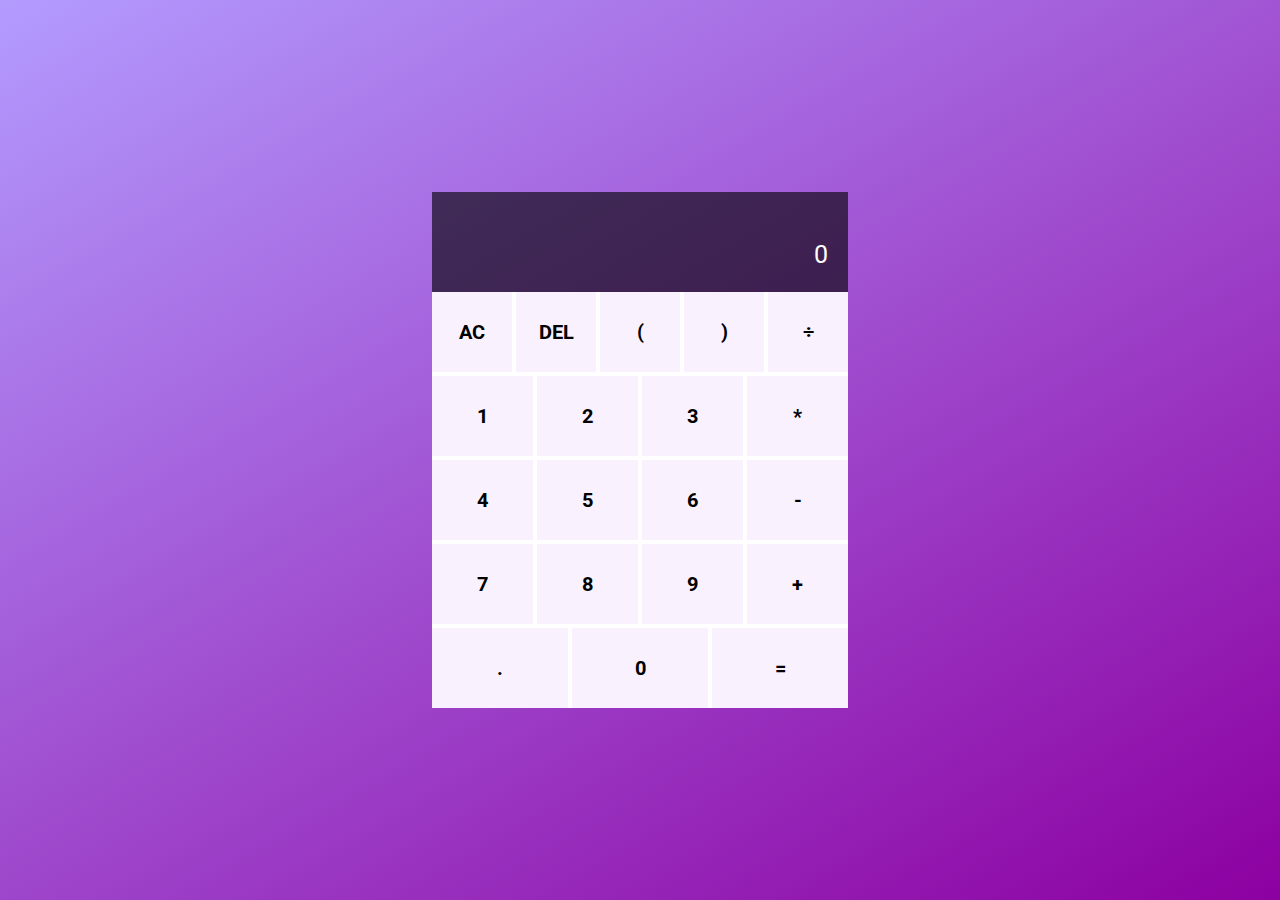
<file: index.html>
<!DOCTYPE html>
<html lang="ko">
<head>
  <meta charset="UTF-8">
  <meta http-equiv="X-UA-Compatible" content="IE=edge">
  <meta name="viewport" content="width=device-width, initial-scale=1.0">
  <link rel="preconnect" href="https://fonts.googleapis.com">
  <link rel="preconnect" href="https://fonts.gstatic.com" crossorigin>
  <link
    href="https://fonts.googleapis.com/css2?family=Gothic+A1&family=Montserrat&family=Nanum+Gothic:wght@700&family=Noto+Sans+KR:wght@400;500;700;900&family=Roboto&family=Urbanist&display=swap"
    rel="stylesheet">

  <title>Caculator</title>
  <link rel="stylesheet" href="style.css">
</head>
<body>
  <div class="container"> 
    <div class="cal">
      <div class="cal-header">
        <p class="cal-previous-preview"></p>
        <p class="cal-current-preview">0</p>
      </div>
      <div class="cal-body">
        <div class="cal-space">
          <button id="clear-button">AC</button>
          <button id="delete-button">DEL</button>
          <button class="parenthesis-button">(</button>
          <button class="parenthesis-button">)</button>
          <button class="operator-button">÷</button>
        </div>
        <div class="cal-space">
          <button class="number-button">1</button>
          <button class="number-button">2</button>
          <button class="number-button">3</button>
          <button class="operator-button">*</button>
        </div>
        <div class="cal-space">
          <button class="number-button">4</button>
          <button class="number-button">5</button>
          <button class="number-button">6</button>
          <button class="operator-button">-</button>
        </div>
        <div class="cal-space">
          <button class="number-button">7</button>
          <button class="number-button">8</button>
          <button class="number-button">9</button>
          <button class="operator-button">+</button>
        </div>
        <div class="cal-space">
          <button>.</button>
          <button class="number-button">0</button>
          <button id="result-button">=</button>
        </div>
      </div>
    </div>
  </div>
  <script src="script.js"></script>
</body>
</html>
</file>
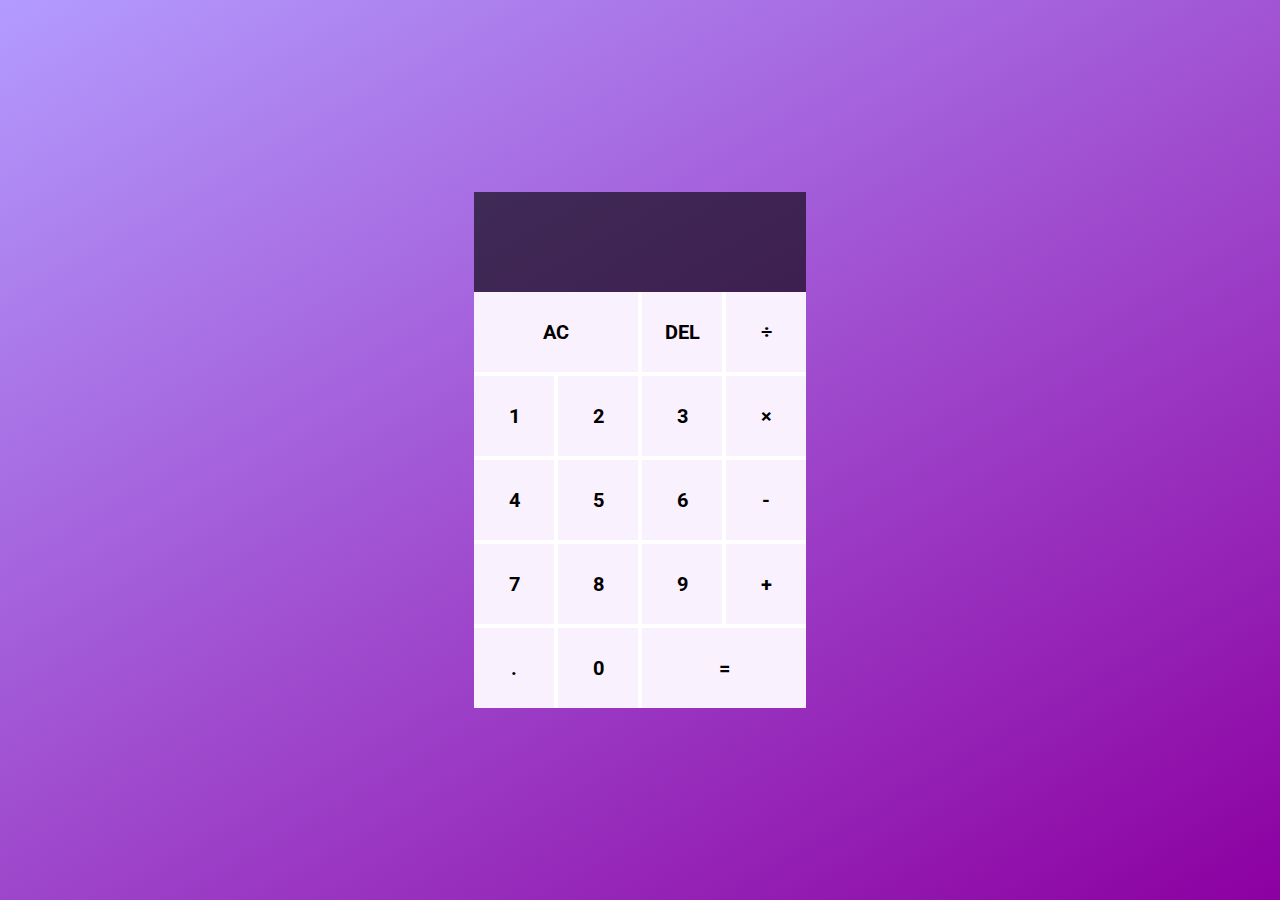
<file: taejin/index.html>
<!DOCTYPE html>
<html lang="ko">
  <head>
    <meta charset="UTF-8" />
    <meta http-equiv="X-UA-Compatible" content="IE=edge" />
    <meta name="viewport" content="width=device-width, initial-scale=1.0" />
    <link rel="preconnect" href="https://fonts.googleapis.com" />
    <link rel="preconnect" href="https://fonts.gstatic.com" crossorigin />
    <link
      href="https://fonts.googleapis.com/css2?family=Gothic+A1&family=Montserrat&family=Nanum+Gothic:wght@700&family=Noto+Sans+KR:wght@400;500;700;900&family=Roboto&family=Urbanist&display=swap"
      rel="stylesheet"
    />

    <title>Lab-1</title>
    <link rel="stylesheet" href="style.css" />
  </head>
  <body>
    <div class="container">
      <div class="wrapper">
        <div class="cal">
          <div class="cal-header">
            <div data-previous-preview class="cal-previous-preview"></div>
            <div data-currnet-preview class="cal-currnet-preview"></div>
          </div>
        </div>
        <div class="cal-body">
          <div class="cal-space">
            <button data-btn-reset class="space-2">AC</button>
            <button data-btn-delete>DEL</button>
            <button data-btn-divide data-btn-operation>÷</button>
          </div>
          <div class="cal-space">
            <button data-btn-number>1</button>
            <button data-btn-number>2</button>
            <button data-btn-number>3</button>
            <button data-btn-multiply data-btn-operation>×</button>
          </div>
          <div class="cal-space">
            <button data-btn-number>4</button>
            <button data-btn-number>5</button>
            <button data-btn-number>6</button>
            <button data-btn-minus data-btn-operation>-</button>
          </div>
          <div class="cal-space">
            <button data-btn-number>7</button>
            <button data-btn-number>8</button>
            <button data-btn-number>9</button>
            <button data-btn-plus data-btn-operation>+</button>
          </div>
          <div class="cal-space">
            <button data-btn-number>.</button>
            <button data-btn-number>0</button>
            <button data-btn-equal data-btn-operation class="space-2">=</button>
          </div>
        </div>
      </div>
    </div>
    <script src="script.js"></script>
  </body>
</html>
</file>
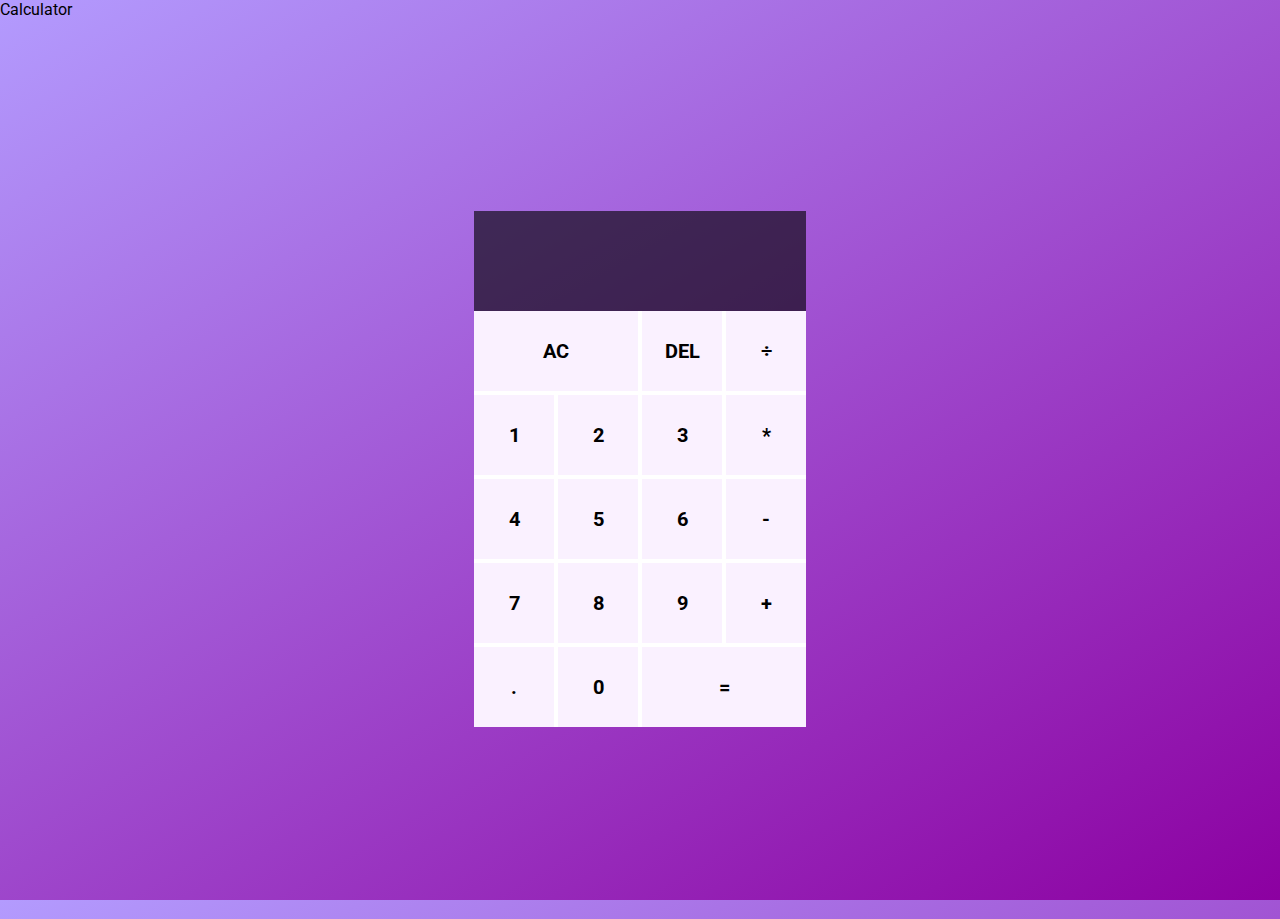
<file: 강혜종/index.html>
<!DOCTYPE html>
<html lang="ko">

<head>
    <link rel="preconnect" href="https://fonts.googleapis.com">
    <link rel="preconnect" href="https://fonts.gstatic.com" crossorigin>
    <link
        href="https://fonts.googleapis.com/css2?family=Gothic+A1&family=Montserrat&family=Nanum+Gothic:wght@700&family=Noto+Sans+KR:wght@400;500;700;900&family=Roboto&family=Urbanist&display=swap"
        rel="stylesheet">
    <link rel="stylesheet" href="styles.css"
    <title>Calculator</title>
</head>

<body>
    <div class="container">
        <div class="wrapper">
            <div class="cal">
                <div class="cal-header">
                    <div data-previous-preview class="cal-previous-preview"></div>
                    <div data-current-preview class="cal-current-preview"></div>
                </div>
                <div class="cal-body">
                    <div class="cal-space">
                        <button data-btn-reset class="space-2">AC</button>
                        <button data-btn-delete>DEL</button>
                        <button data-btn-divide data-btn-operation>÷</button>
                    </div>
                    <div class="cal-space">
                        <button data-btn-number>1</button>
                        <button data-btn-number>2</button>
                        <button data-btn-number>3</button>
                        <button data-btn-multiply data-btn-operation>*</button>
                    </div>
                    <div class="cal-space">
                        <button data-btn-number>4</button>
                        <button data-btn-number>5</button>
                        <button data-btn-number>6</button>
                        <button data-btn-minus data-btn-operation>-</button>
                    </div>
                    <div class="cal-space">
                        <button data-btn-number>7</button>
                        <button data-btn-number>8</button>
                        <button data-btn-number>9</button>
                        <button data-btn-plus data-btn-operation>+</button>
                    </div>
                    <div class="cal-space">
                        <button data-btn-number>.</button>
                        <button data-btn-number>0</button>
                        <button data-btn-equal data-btn-operation class="space-2">=</button>
                    </div>
                </div>
            </div>
        </div>
</body>
<script src="./script.js" type="module"></script>
</html>
</file>
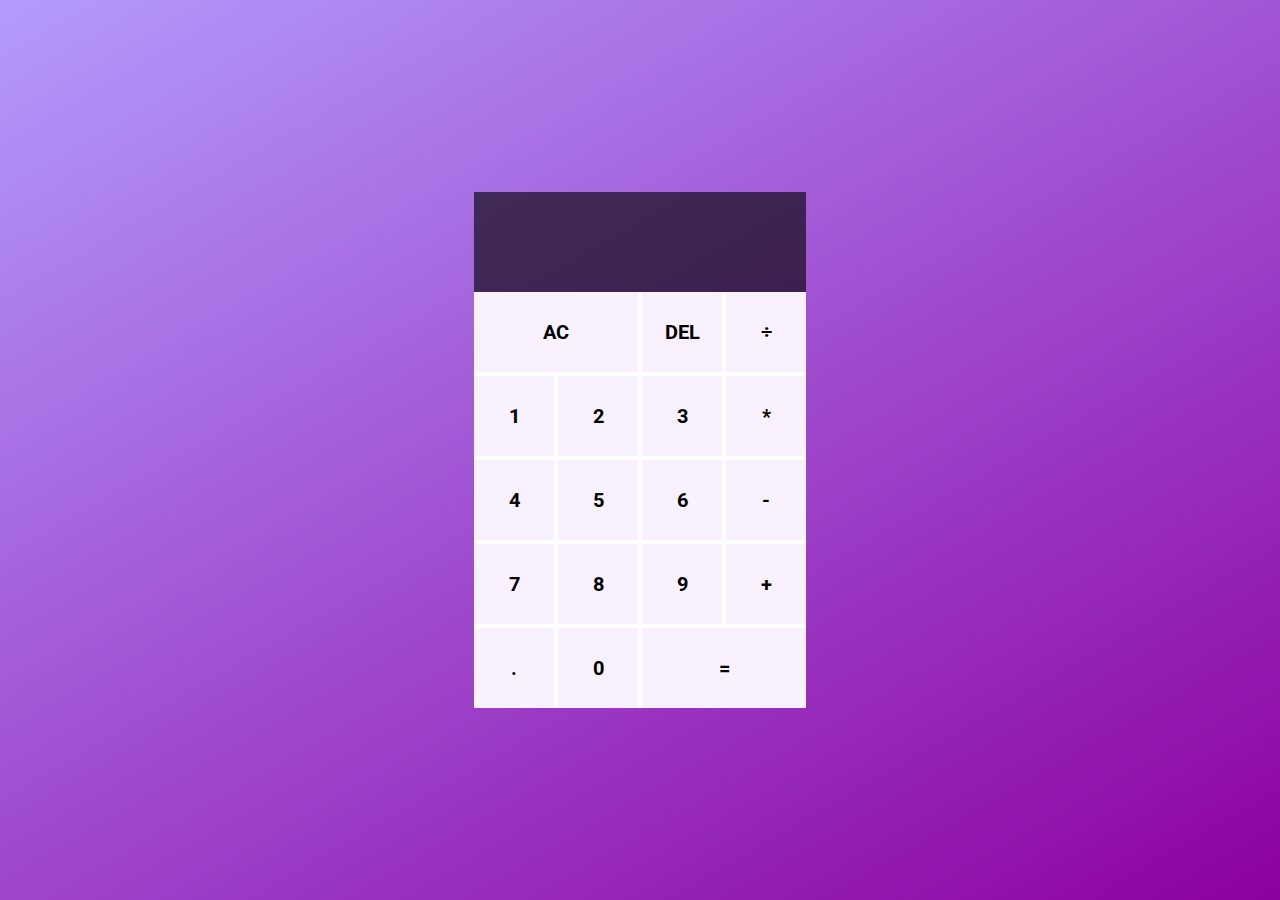
<file: 김혜진/index.html>
<!DOCTYPE html>
<html lang="en">
<head>
  <meta charset="UTF-8">
  <meta http-equiv="X-UA-Compatible" content="IE=edge">
  <meta name="viewport" content="width=device-width, initial-scale=1.0">
  <link rel="preconnect" href="https://fonts.googleapis.com">
  <link rel="preconnect" href="https://fonts.gstatic.com" crossorigin>
  <link href="https://fonts.googleapis.com/css2?family=Gothic+A1&family=Montserrat&family=Nanum+Gothic:wght@700&family=Noto+Sans+KR:wght@400;500;700;900&family=Roboto&family=Urbanist&display=swap" rel="stylesheet">

  <title>Lab-1</title>
  <link rel="stylesheet" href="styles.css">
</head>
<body>
  <div class="container">
    <div class="wrapper">
      <div class="cal">
        <div class="cal-header">
          <div data-previous-preview class="cal-previous-preview"></div>
          <div data-current-preview class="cal-current-preview"></div>
        </div>
        <div class="cal-body">
          <div class="cal-space">
            <button data-btn-reset class="space-2">AC</button>
            <button data-btn-delete>DEL</button>
            <button data-btn-divide data-btn-operation>÷</button>
          </div>
          <div class="cal-space">
            <button data-btn-number>1</button>
            <button data-btn-number>2</button>
            <button data-btn-number>3</button>
            <button data-btn-multiply data-btn-operation>*</button>
          </div>
          <div class="cal-space">
            <button data-btn-number>4</button>
            <button data-btn-number>5</button>
            <button data-btn-number>6</button>
            <button data-btn-minus data-btn-operation>-</button>
          </div>
          <div class="cal-space">
            <button data-btn-number>7</button>
            <button data-btn-number>8</button>
            <button data-btn-number>9</button>
            <button data-btn-plus data-btn-operation>+</button>
          </div>
          <div class="cal-space">
            <button data-btn-number>.</button>
            <button data-btn-number>0</button>
            <button data-btn-equal data-btn-operation class="space-2">=</button>
          </div>
        </div>
      </div>
    </div>
    <script src="script.js"></script>
</body>
</html>
</file>
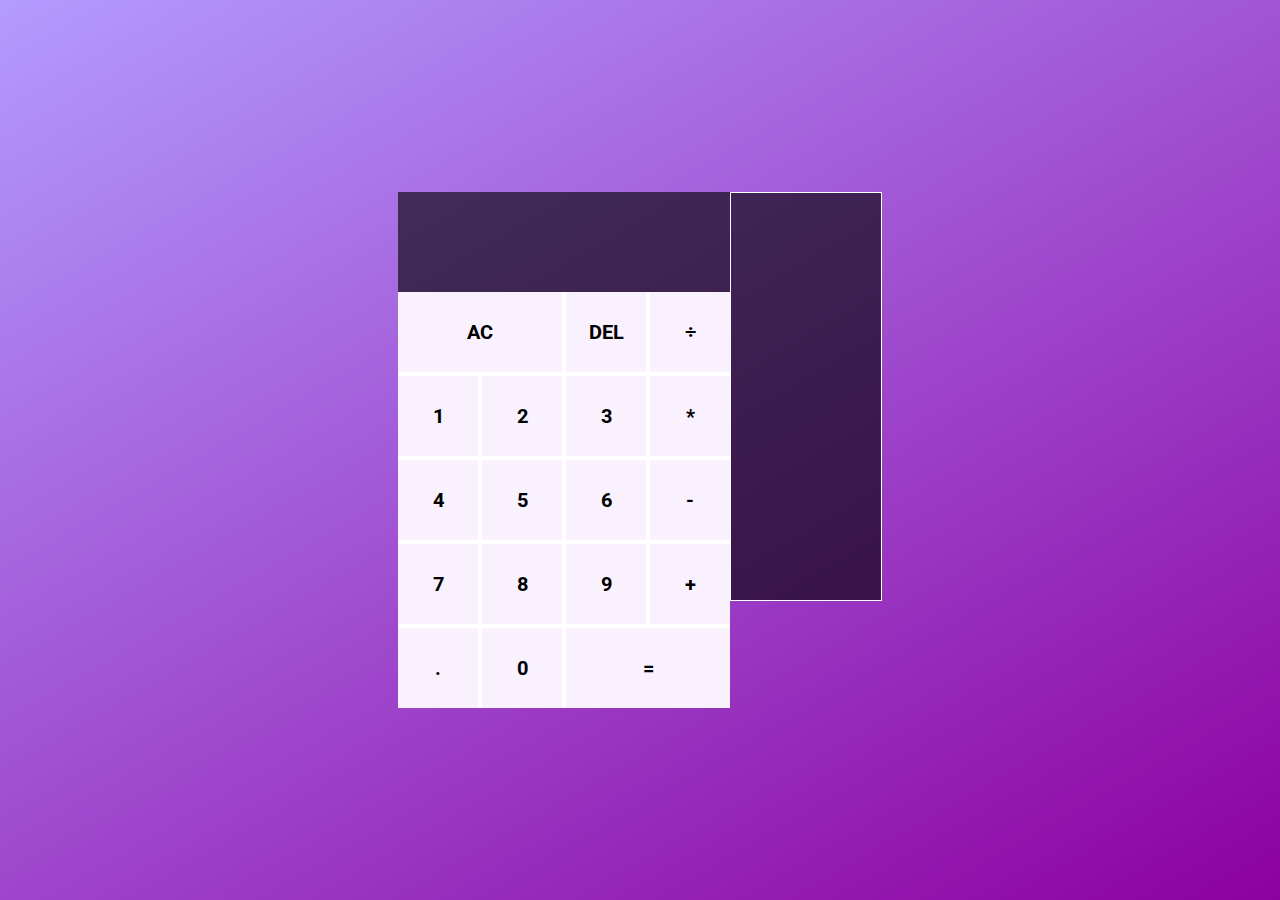
<file: 박경섭/index.html>
<!DOCTYPE html>
<html lang="en">
<head>
    <meta charset="UTF-8">
    <meta http-equiv="X-UA-Compatible" content="IE=edge">
    <meta name="viewport" content="width=device-width, initial-scale=1.0">
    <link rel="preconnect" href="https://fonts.googleapis.com">
    <link rel="preconnect" href="https://fonts.gstatic.com" crossorigin>
    <link rel="stylesheet" href="styles.css">
    <link href="https://fonts.googleapis.com/css2?family=Gothic+A1&family=Montserrat&family=Nanum+Gothic:wght@700&family=Noto+Sans+KR:wght@400;500;700;900&family=Roboto&family=Urbanist&display=swap" rel="stylesheet">
    
    <title>Lab-1</title>
</head>
<body>
      
      <div class="container">
        <div class="wrapper">
          <div class="cal">
            <div class="cal-header">
              <div data-previous-preview class="cal-previous-preview"></div>
              <div data-current-preview class="cal-current-preview"></div>
            </div>
            <div class="cal-body">
              <div class="cal-space">
                <button data-btn-reset class="space-2">AC</button>
                <button data-btn-delete>DEL</button>
                <button data-btn-divide data-btn-operation>÷</button>
              </div>
              <div class="cal-space">
                <button data-btn-number>1</button>
                <button data-btn-number>2</button>
                <button data-btn-number>3</button>
                <button data-btn-multiply data-btn-operation>*</button>
              </div>
              <div class="cal-space">
                <button data-btn-number>4</button>
                <button data-btn-number>5</button>
                <button data-btn-number>6</button>
                <button data-btn-minus data-btn-operation>-</button>
              </div>
              <div class="cal-space">
                <button data-btn-number>7</button>
                <button data-btn-number>8</button>
                <button data-btn-number>9</button>
                <button data-btn-plus data-btn-operation>+</button>
              </div>
              <div class="cal-space">
                <button data-btn-number>.</button>
                <button data-btn-number>0</button>
                <button data-btn-equal data-btn-operation class="space-2">=</button>
              </div>
              
            </div>
          </div>
          <div class="history">
            
           </div>
        </div>
        
       
</body>
<script type="text/javascript" src="script.js"></script> 
</html>
</file>
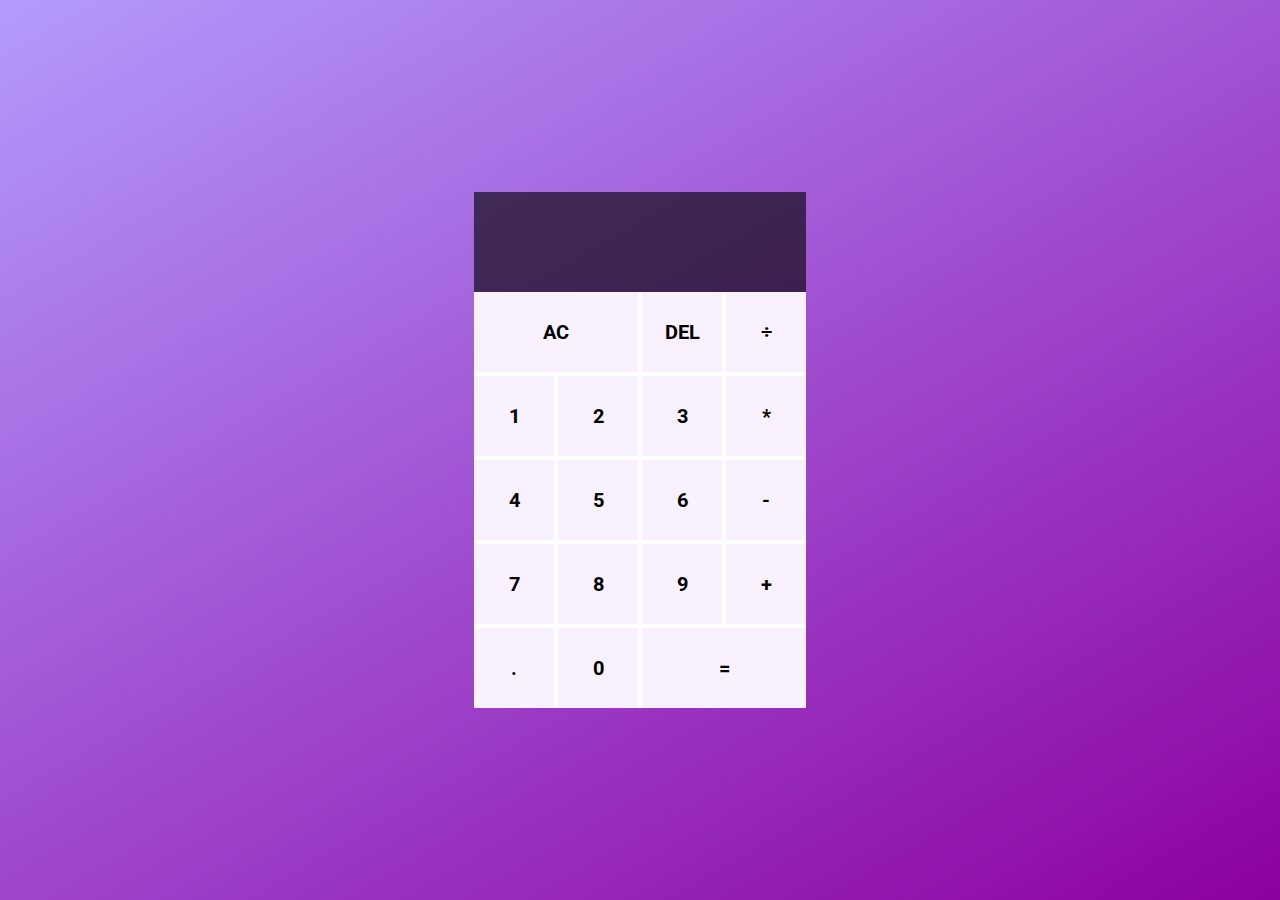
<file: 박영규/index.html>
<!DOCTYPE html>
<html lang="en">
<head>
    <link rel="preconnect" href="https://fonts.googleapis.com">
    <link rel="preconnect" href="https://fonts.gstatic.com" crossorigin>
    <link href="https://fonts.googleapis.com/css2?family=Gothic+A1&family=Montserrat&family=Nanum+Gothic:wght@700&family=Noto+Sans+KR:wght@400;500;700;900&family=Roboto&family=Urbanist&display=swap" rel="stylesheet">
    <script src="script.js"></script>
    <link rel="stylesheet" href="style.css">
    <title>Lab-1</title>
</head>
<body>
    <div class="container">
        <div class="wrapper">
          <div class="cal">
            <div class="cal-header">
              <div data-previous-preview class="cal-previous-preview"></div>
              <div data-current-preview class="cal-current-preview"></div>
            </div>
            <div class="cal-body">
              <div class="cal-space">
                <button data-btn-reset class="space-2">AC</button>
                <button data-btn-delete>DEL</button>
                <button data-btn-divide data-btn-operation>÷</button>
              </div>
              <div class="cal-space">
                <button data-btn-number>1</button>
                <button data-btn-number>2</button>
                <button data-btn-number>3</button>
                <button data-btn-multiply data-btn-operation>*</button>
              </div>
              <div class="cal-space">
                <button data-btn-number>4</button>
                <button data-btn-number>5</button>
                <button data-btn-number>6</button>
                <button data-btn-minus data-btn-operation>-</button>
              </div>
              <div class="cal-space">
                <button data-btn-number>7</button>
                <button data-btn-number>8</button>
                <button data-btn-number>9</button>
                <button data-btn-plus data-btn-operation>+</button>
              </div>
              <div class="cal-space">
                <button data-btn-number>.</button>
                <button data-btn-number>0</button>
                <button data-btn-equal data-btn-operation class="space-2">=</button>
              </div>
            </div>
          </div>
        </div>
</body>
</html>
</file>
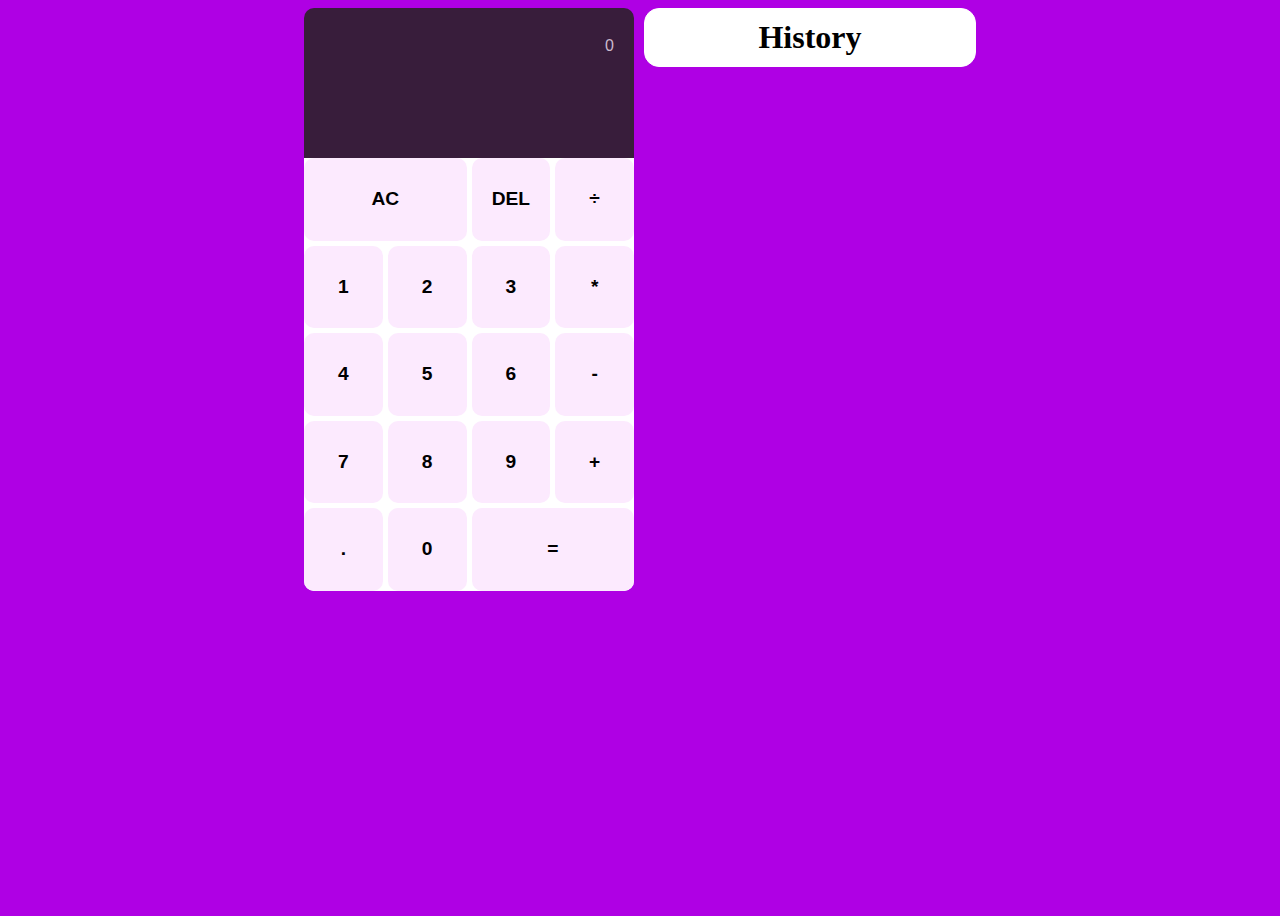
<file: 오동준/index.html>
<!DOCTYPE html>
<html lang="ko">
    <head>
        <meta charset="UTF-8" />
        <title>계산기 앱</title>
        <link href="index.css" rel="stylesheet" type="text/css" />
    </head>
    <body>
        <div class="app">
            <div class="calculator">
                <div class="topbox">
                    <div class="equation">0</div>
                    <div class="result"></div>
                </div>
                <div class="btns">
                    <input type="button" value="AC" class="initialize" />
                    <input type="button" value="DEL" class="delete" />
                    <input type="button" value="÷" class="operator" />
                    <input type="button" value="1" class="number" />
                    <input type="button" value="2" class="number" />
                    <input type="button" value="3" class="number" />
                    <input type="button" value="*" class="operator" />
                    <input type="button" value="4" class="number" />
                    <input type="button" value="5" class="number" />
                    <input type="button" value="6" class="number" />
                    <input type="button" value="-" class="operator" />
                    <input type="button" value="7" class="number" />
                    <input type="button" value="8" class="number" />
                    <input type="button" value="9" class="number" />
                    <input type="button" value="+" class="operator" />
                    <input type="button" value="." class="number" />
                    <input type="button" value="0" class="number" />
                    <input type="button" value="=" class="calculate" />
                </div>
            </div>
            <div class="history">
                <h1>History</h1>
            </div>
        </div>
        <script src="index.js"></script>
    </body>
</html>
</file>
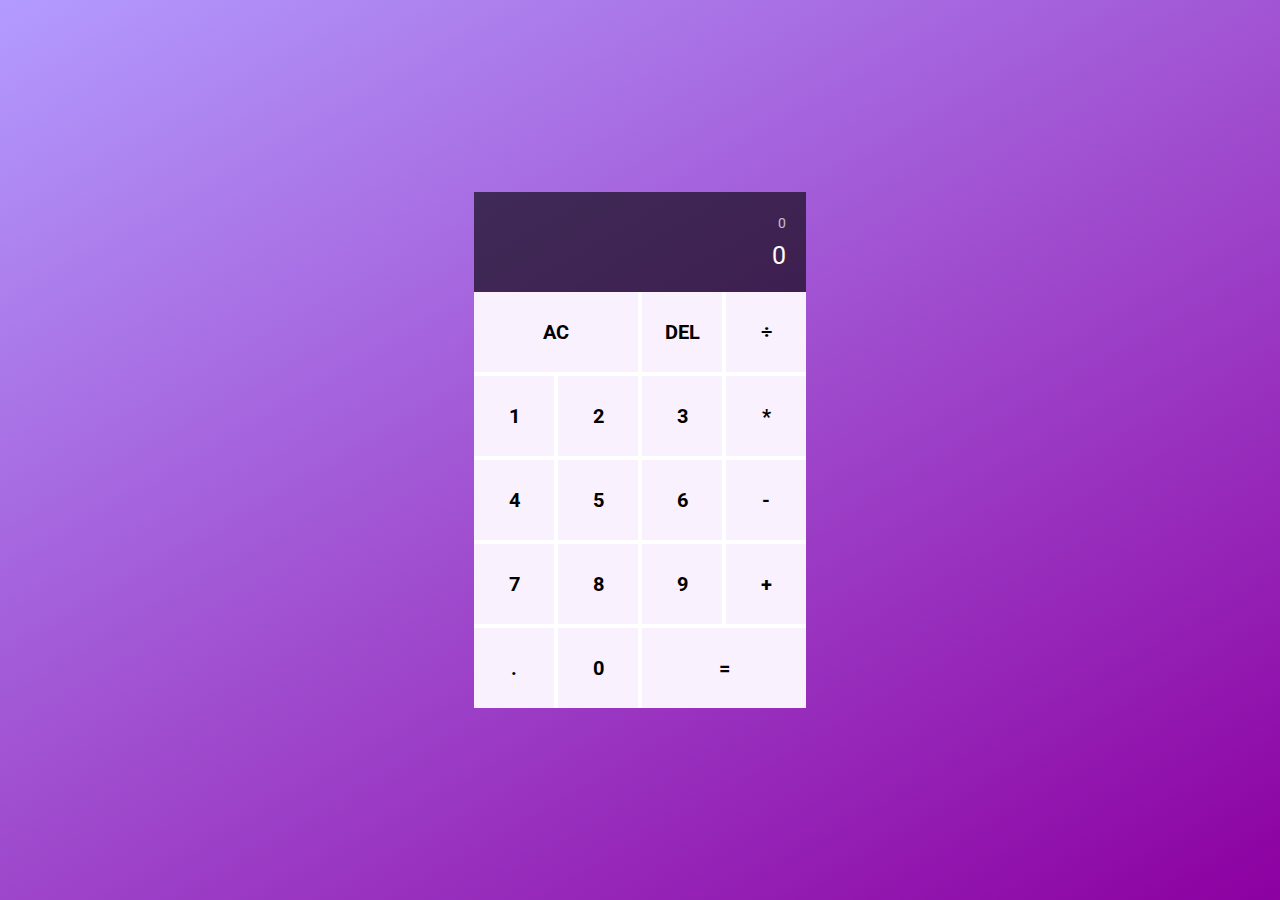
<file: 임재은/index.html>
<!DOCTYPE html>
<html lang="ko">
<head>
    <meta charset="UTF-8">
    <meta http-equiv="X-UA-Compatible" content="IE=edge">
    <meta name="viewport" content="width=device-width, initial-scale=1.0">
    <link rel="preconnect" href="https://fonts.googleapis.com">
    <link rel="preconnect" href="https://fonts.gstatic.com" crossorigin>
    <link
      href="https://fonts.googleapis.com/css2?family=Gothic+A1&family=Montserrat&family=Nanum+Gothic:wght@700&family=Noto+Sans+KR:wght@400;500;700;900&family=Roboto&family=Urbanist&display=swap"
      rel="stylesheet">
  
    <title>Lab-1</title>
    <link rel="stylesheet" href="style.css">
</head>
<body>
    <div class="container">
      <div class="cal">
        <div class="cal-header">
          <div class="cal-previous-preview">0</div>
          <div class="cal-current-preview">0</div>
        </div>

        <div class="cal-body">
          <div class="cal-space">
            <button class="space-2 cal-reset">AC</button>
            <button class="cal-delete">DEL</button>
            <button class="cal-operator">÷</button>
          </div>

          <div class="cal-space">
            <button class="cal-num">1</button>
            <button class="cal-num">2</button>
            <button class="cal-num">3</button>
            <button class="cal-operator">*</button>
          </div>

          <div class="cal-space">
            <button class="cal-num">4</button>
            <button class="cal-num">5</button>
            <button class="cal-num">6</button>
            <button class="cal-operator">-</button>
          </div>

          <div class="cal-space">
            <button class="cal-num">7</button>
            <button class="cal-num">8</button>
            <button class="cal-num">9</button>
            <button class="cal-operator">+</button>
          </div>
          
          <div class="cal-space">
            <button class="cal-point">.</button>
            <button class="cal-num">0</button>
            <button class="space-2 cal-equal">=</button>
          </div>
          <!-- <div class="cal-space"> // 미구현
            <button>(</button>
            <button>)</button>
          </div> -->
      </div>
    </div>
  </div>

    <script src="script.js" ></script>
</body>
</html>
</file>
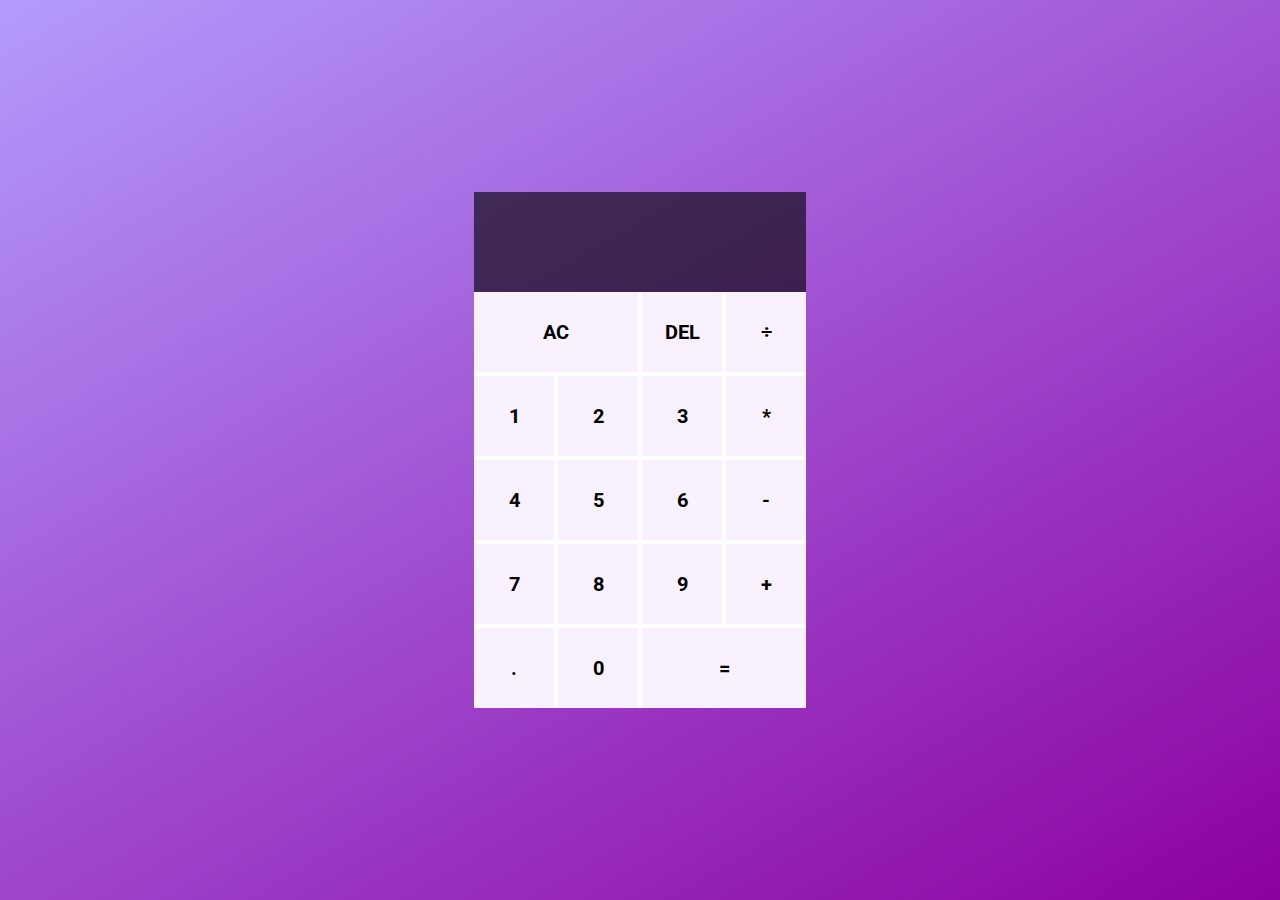
<file: 정성훈/index.html>
<!DOCTYPE html>
<html lang="ko">
  <head>
    <meta charset="UTF-8" />
    <meta http-equiv="X-UA-Compatible" content="IE=edge" />
    <meta name="viewport" content="width=device-width, initial-scale=1.0" />
    <link rel="preconnect" href="https://fonts.googleapis.com" />
    <link rel="preconnect" href="https://fonts.gstatic.com" crossorigin />
    <link
      href="https://fonts.googleapis.com/css2?family=Gothic+A1&family=Montserrat&family=Nanum+Gothic:wght@700&family=Noto+Sans+KR:wght@400;500;700;900&family=Roboto&family=Urbanist&display=swap"
      rel="stylesheet"
    />
    <link rel="stylesheet" href="./style.css" />
    <title>Lab-1</title>
  </head>
  <body>
    <div class="container">
      <div class="wrapper">
        <div class="cal">
          <div class="cal-header">
            <div data-previous-preview class="cal-previous-preview"></div>
            <div data-current-preview class="cal-current-preview"></div>
          </div>
          <div class="cal-body">
            <div class="cal-space">
              <button data-btn-reset class="space-2">AC</button>
              <button data-btn-delete>DEL</button>
              <button data-btn-divide data-btn-operation>÷</button>
            </div>
            <div class="cal-space">
              <button data-btn-number>1</button>
              <button data-btn-number>2</button>
              <button data-btn-number>3</button>
              <button data-btn-multiply data-btn-operation>*</button>
            </div>
            <div class="cal-space">
              <button data-btn-number>4</button>
              <button data-btn-number>5</button>
              <button data-btn-number>6</button>
              <button data-btn-minus data-btn-operation>-</button>
            </div>
            <div class="cal-space">
              <button data-btn-number>7</button>
              <button data-btn-number>8</button>
              <button data-btn-number>9</button>
              <button data-btn-plus data-btn-operation>+</button>
            </div>
            <div class="cal-space">
              <button data-btn-number>.</button>
              <button data-btn-number>0</button>
              <button data-btn-equal data-btn-operation class="space-2">
                =
              </button>
            </div>
          </div>
        </div>
      </div>
    </div>

    <script src="./script.js"></script>
  </body>
</html>
</file>
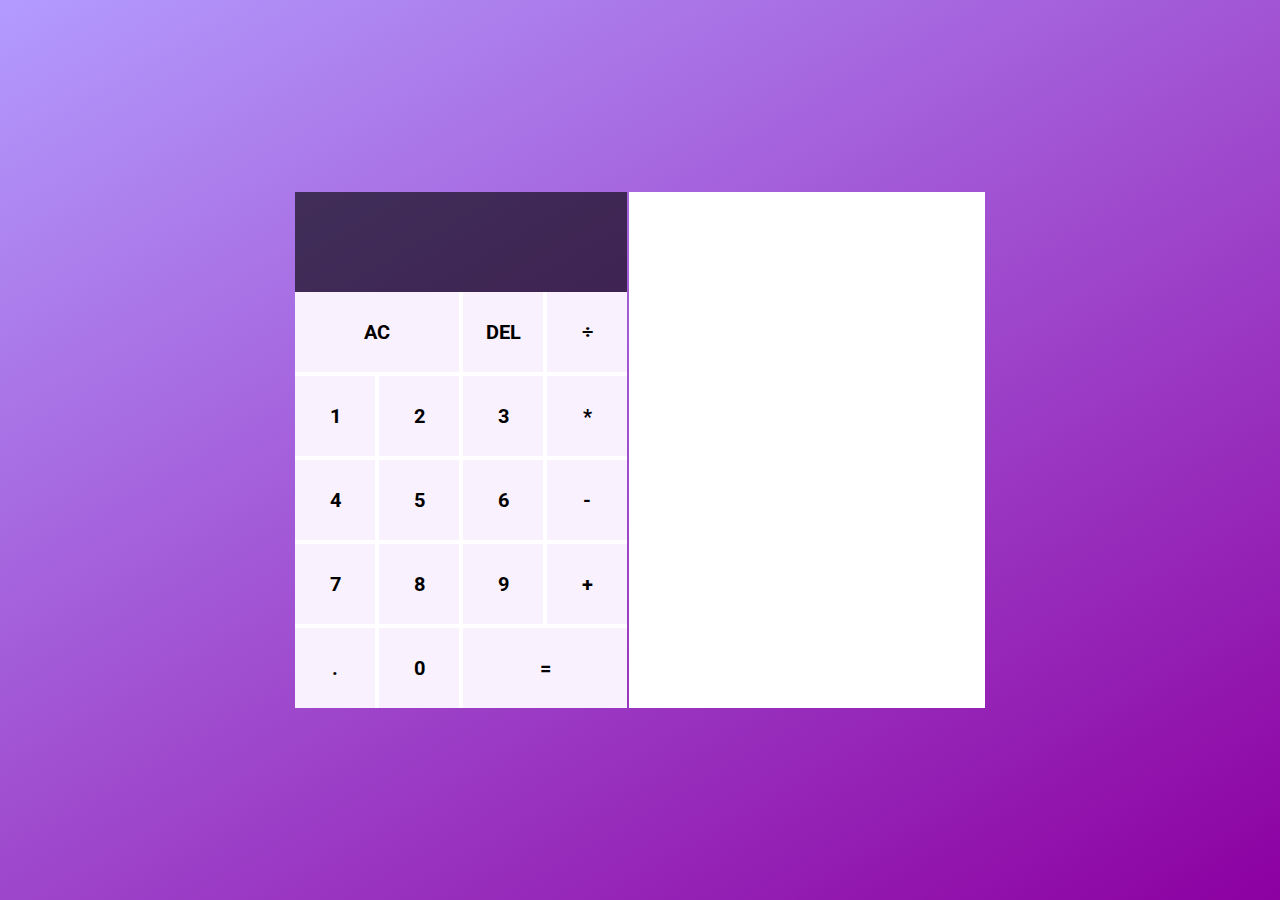
<file: 최민서/index.html>
<!DOCTYPE html>
<html lang="ko">

<head>
    <link rel="preconnect" href="https://fonts.googleapis.com">
    <link rel="preconnect" href="https://fonts.gstatic.com" crossorigin>
    <link
        href="https://fonts.googleapis.com/css2?family=Gothic+A1&family=Montserrat&family=Nanum+Gothic:wght@700&family=Noto+Sans+KR:wght@400;500;700;900&family=Roboto&family=Urbanist&display=swap"
        rel="stylesheet">

    <title>Lab-1</title>
    <link rel="stylesheet" href="style.css">
</head>

<body>
    <div class="container">
        <div class="wrapper">
            <div class="cal">
                <div class="cal-header">
                    <div data-previous-preview class="cal-previous-preview"></div>
                    <div data-current-preview class="cal-current-preview"></div>
                </div>
                <div class="cal-body">
                    <div class="cal-space">
                        <button data-btn-reset class="space-2">AC</button>
                        <button data-btn-delete>DEL</button>
                        <button data-btn-divide data-btn-operation>÷</button>
                    </div>
                    <div class="cal-space">
                        <button data-btn-number>1</button>
                        <button data-btn-number>2</button>
                        <button data-btn-number>3</button>
                        <button data-btn-multiply data-btn-operation>*</button>
                    </div>
                    <div class="cal-space">
                        <button data-btn-number>4</button>
                        <button data-btn-number>5</button>
                        <button data-btn-number>6</button>
                        <button data-btn-minus data-btn-operation>-</button>
                    </div>
                    <div class="cal-space">
                        <button data-btn-number>7</button>
                        <button data-btn-number>8</button>
                        <button data-btn-number>9</button>
                        <button data-btn-plus data-btn-operation>+</button>
                    </div>
                    <div class="cal-space">
                        <button data-btn-number>.</button>
                        <button data-btn-number>0</button>
                        <button data-btn-equal data-btn-operation class="space-2">=</button>
                    </div>
                </div>
            </div>
        </div>
        <div class="history">
        </div>
    </div>
    <script src="script.js"></script>
</body>

</html>
</file>
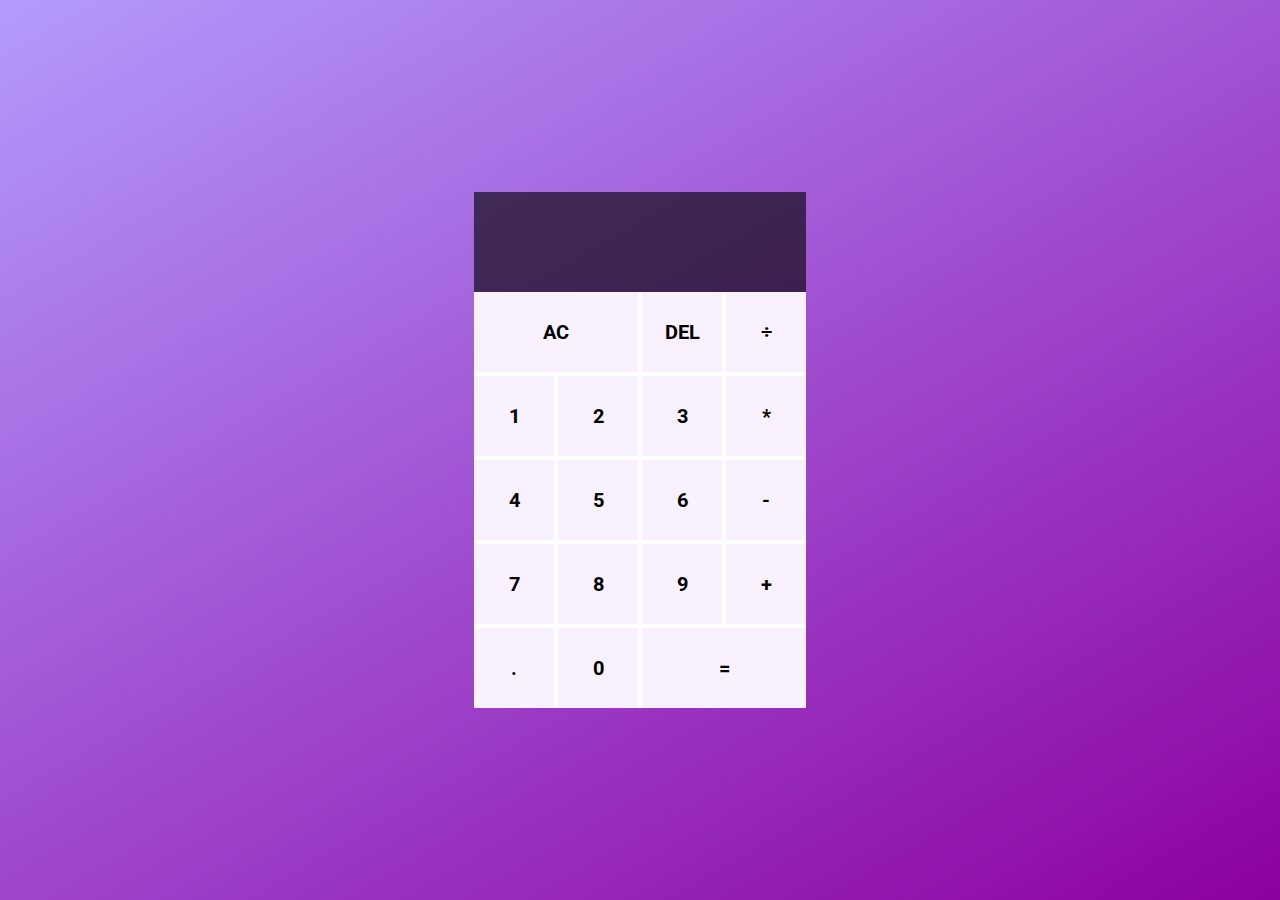
<file: 허유미/index.html>
<!DOCTYPE html>
<html lang="ko">
<head>
    <meta charset="UTF-8">
    <meta http-equiv="X-UA-Compatible" content="IE=edge">
    <meta name="viewport" content="width=device-width, initial-scale=1.0">
    <link rel="preconnect" href="https://fonts.googleapis.com">
    <link rel="preconnect" href="https://fonts.gstatic.com" crossorigin>
    <link href="https://fonts.googleapis.com/css2?family=Gothic+A1&family=Montserrat&family=Nanum+Gothic:wght@700&family=Noto+Sans+KR:wght@400;500;700;900&family=Roboto&family=Urbanist&display=swap" rel="stylesheet">
    <link href="style.css" rel="stylesheet">
    <title>Calculator</title>
</head>
<body>
  <div class="container">
      <div class="wrapper">
        <div class="cal">
          <div class="cal-header">
            <div data-previous-preview class="cal-previous-preview"></div>
            <div data-current-preview class="cal-current-preview"></div>
          </div>
          <div class="cal-body">
            <div class="cal-space">
              <button data-btn-reset class="space-2">AC</button>
              <button data-btn-delete>DEL</button>
              <button data-btn-divide data-btn-operation>÷</button>
            </div>
            <div class="cal-space">
              <button data-btn-number>1</button>
              <button data-btn-number>2</button>
              <button data-btn-number>3</button>
              <button data-btn-multiply data-btn-operation>*</button>
            </div>
            <div class="cal-space">
              <button data-btn-number>4</button>
              <button data-btn-number>5</button>
              <button data-btn-number>6</button>
              <button data-btn-minus data-btn-operation>-</button>
            </div>
            <div class="cal-space">
              <button data-btn-number>7</button>
              <button data-btn-number>8</button>
              <button data-btn-number>9</button>
              <button data-btn-plus data-btn-operation>+</button>
            </div>
            <div class="cal-space">
              <button data-btn-number>.</button>
              <button data-btn-number>0</button>
              <button data-btn-equal data-btn-operation class="space-2">=</button>
            </div>
          </div>
        </div>
      </div>
  <script src="script.js"></script>
</body>
</html>
</file>
<file: style.css>
html {
    background: rgb(179, 155, 254);
    background: linear-gradient(150deg, rgba(179, 155, 254, 1) 0%, rgba(140, 0, 161, 1) 100%);
  
  }
  
  html,
  body {
    padding: 0;
    margin: 0;
    width: 100%;
    height: 100%;
  
  }
  
  * {
    font-family: 'Roboto', sans-serif;
  }
  
  .container {
    display: flex;
    flex-flow: column;
    align-items: center;
    justify-content: center;
    width: 100%;
    height: 100%;
  }
  
  
  
  .wrapper {
    /* width: 90%;
    max-width: 500px;
    margin: 0 auto; */
  }
  
  .cal {}
  
  .cal .cal-header {
    display: flex;
    flex-flow: column;
    justify-content: center;
    align-items: flex-end;
    padding: 20px;
    height: 60px;
    word-break: break-all;
  }
  
  .cal-header {
    text-align: right;
    background-color: rgba(0, 0, 0, .62);
    color: white;
  }
  
  .cal-body {
    margin-top: -4px;
    background-color: white;
  }
  
  .cal-header .cal-previous-preview {
    opacity: .7;
    font-size: 14px;
    margin-bottom: 10px;
  }
  
  .cal-header .cal-current-preview {
    font-size: 25px;
  }
  
  .cal .cal-body .cal-space {
    width: 100%;
    display: flex;
  }
  
  .cal-space {
    display: flex;
    width: 100%;
    flex: 4;
    flex-shrink: 0;
    gap: 4px;
    margin-top: 4px
  }
  
#AC-button{
  width: 160px;
}
  .cal-space>button {
    width: 100%;
    display: flex;
    flex: 1 calc(25% - 4px);
    border: none;
    width: 80px;
    height: 80px;
    align-items: center;
    justify-content: center;
    cursor: pointer;
    background-color: rgb(250 241 255);
    font-size: 20px;
    font-weight: bold;
  }
  
  .cal-space .space-2 {
    flex: 2 calc(50% - 4px);
  }
  
  @media (min-width: 601px) {
    .cal-space>button:hover {
      background-color: white;
    }
  }
  
  @media (max-width: 600px) {
    .wrapper {
      width: 100%;
      height: 100%;
      max-width: 100%;
    }
  
    .cal {
      height: 100%;
    }
  
    .cal .cal-header {
      height: 20%;
      padding: 10px;
    }
  
    .cal .cal-body {
      height: calc(100% - 20% - 10px + 4px);
      display: flex;
      flex-flow: column;
    }
  
    .cal .cal-space>button {
      width: auto;
      height: auto;
    }
  }
</file>
<file: taejin/style.css>
html {
  background: rgb(179, 155, 254);
  background: linear-gradient(
    150deg,
    rgba(179, 155, 254, 1) 0%,
    rgba(140, 0, 161, 1) 100%
  );
}

html,
body {
  padding: 0;
  margin: 0;
  width: 100%;
  height: 100%;
}

* {
  font-family: "Roboto", sans-serif;
}

.container {
  display: flex;
  flex-flow: column;
  align-items: center;
  justify-content: center;
  width: 100%;
  height: 100%;
}

.wrapper {
  /* width: 90%;
  max-width: 500px;
  margin: 0 auto; */
}

.cal {
}

.cal .cal-header {
  display: flex;
  flex-flow: column;
  justify-content: center;
  align-items: flex-end;
  padding: 20px;
  height: 60px;
  word-break: break-all;
}

.cal-header {
  text-align: right;
  background-color: rgba(0, 0, 0, 0.62);
  color: white;
}

.cal-body {
  margin-top: -4px;
  background-color: white;
}

.cal-header .cal-previous-preview {
  opacity: 0.7;
  font-size: 14px;
  margin-bottom: 10px;
}

.cal-header .cal-current-preview {
  font-size: 25px;
}

.cal .cal-body .cal-space {
  width: 100%;
  display: flex;
}

.cal-space {
  display: flex;
  width: 100%;
  /* flex: 4; */
  flex-shrink: 0;
  gap: 4px;
  margin-top: 4px;
}

.cal-space > button {
  display: flex;
  flex: 1 calc(25% - 4px);
  border: none;
  width: 80px;
  height: 80px;
  align-items: center;
  justify-content: center;
  cursor: pointer;
  background-color: rgb(250 241 255);
  font-size: 20px;
  font-weight: bold;
}

.cal-space .space-2 {
  flex: 2 calc(50% - 4px);
}

@media (min-width: 601px) {
  .cal-space > button:hover {
    background-color: white;
  }
}

@media (max-width: 600px) {
  .wrapper {
    width: 100%;
    height: 100%;
    max-width: 100%;
  }

  .cal {
    height: 100%;
  }

  .cal .cal-header {
    height: 20%;
    padding: 10px;
  }

  .cal .cal-body {
    height: calc(100% - 20% - 10px + 4px);
    display: flex;
    flex-flow: column;
  }

  .cal .cal-space > button {
    width: auto;
    height: auto;
  }
}
</file>
<file: 강혜종/styles.css>
html {
    background: rgb(179, 155, 254);
    background: linear-gradient(150deg, rgba(179, 155, 254, 1) 0%, rgba(140, 0, 161, 1) 100%);

}

html,
body {
    padding: 0;
    margin: 0;
    width: 100%;
    height: 100%;

}

* {
    font-family: 'Roboto', sans-serif;
}

.container {
    display: flex;
    flex-flow: column;
    align-items: center;
    justify-content: center;
    width: 100%;
    height: 100%;
}



.wrapper {
    /* width: 90%;
    max-width: 500px;
    margin: 0 auto; */
}

.cal {}

.cal .cal-header {
    display: flex;
    flex-flow: column;
    justify-content: center;
    align-items: flex-end;
    padding: 20px;
    height: 60px;
    word-break: break-all;
}

.cal-header {
    text-align: right;
    background-color: rgba(0, 0, 0, .62);
    color: white;
}

.cal-body {
    margin-top: -4px;
    background-color: white;
}

.cal-header .cal-previous-preview {
    opacity: .7;
    font-size: 14px;
    margin-bottom: 10px;
}

.cal-header .cal-current-preview {
    font-size: 25px;
}

.cal .cal-body .cal-space {
    width: 100%;
    display: flex;
}

.cal-space {
    display: flex;
    width: 100%;
    flex: 4;
    flex-shrink: 0;
    gap: 4px;
    margin-top: 4px
}

.cal-space>button {
    width: 100%;
    display: flex;
    flex: 1 calc(25% - 4px);
    border: none;
    width: 80px;
    height: 80px;
    align-items: center;
    justify-content: center;
    cursor: pointer;
    background-color: rgb(250 241 255);
    font-size: 20px;
    font-weight: bold;
}

.cal-space .space-2 {
    flex: 2 calc(50% - 4px);
}

@media (min-width: 601px) {
    .cal-space>button:hover {
        background-color: white;
    }
}

@media (max-width: 600px) {
    .wrapper {
        width: 100%;
        height: 100%;
        max-width: 100%;
    }

    .cal {
        height: 100%;
    }

    .cal .cal-header {
        height: 20%;
        padding: 10px;
    }

    .cal .cal-body {
        height: calc(100% - 20% - 10px + 4px);
        display: flex;
        flex-flow: column;
    }

    .cal .cal-space>button {
        width: auto;
        height: auto;
    }
}
</file>
<file: 김혜진/styles.css>
html {
  background: rgb(179, 155, 254);
  background: linear-gradient(150deg, rgba(179, 155, 254, 1) 0%, rgba(140, 0, 161, 1) 100%);

}

html,
body {
  padding: 0;
  margin: 0;
  width: 100%;
  height: 100%;

}

* {
  font-family: 'Roboto', sans-serif;
}

.container {
  display: flex;
  flex-flow: column;
  align-items: center;
  justify-content: center;
  width: 100%;
  height: 100%;
}



.wrapper {
  /* width: 90%;
  max-width: 500px;
  margin: 0 auto; */
}

.cal {}

.cal .cal-header {
  display: flex;
  flex-flow: column;
  justify-content: center;
  align-items: flex-end;
  padding: 20px;
  height: 60px;
  word-break: break-all;
}

.cal-header {
  text-align: right;
  background-color: rgba(0, 0, 0, .62);
  color: white;
}

.cal-body {
  margin-top: -4px;
  background-color: white;
}

.cal-header .cal-previous-preview {
  opacity: .7;
  font-size: 14px;
  margin-bottom: 10px;
}

.cal-header .cal-current-preview {
  font-size: 25px;
}

.cal .cal-body .cal-space {
  width: 100%;
  display: flex;
}

.cal-space {
  display: flex;
  width: 100%;
  flex: 4;
  flex-shrink: 0;
  gap: 4px;
  margin-top: 4px
}

.cal-space>button {
  width: 100%;
  display: flex;
  flex: 1 calc(25% - 4px);
  border: none;
  width: 80px;
  height: 80px;
  align-items: center;
  justify-content: center;
  cursor: pointer;
  background-color: rgb(250 241 255);
  font-size: 20px;
  font-weight: bold;
}

.cal-space .space-2 {
  flex: 2 calc(50% - 4px);
}

@media (min-width: 601px) {
  .cal-space>button:hover {
    background-color: white;
  }
}

@media (max-width: 600px) {
  .wrapper {
    width: 100%;
    height: 100%;
    max-width: 100%;
  }

  .cal {
    height: 100%;
  }

  .cal .cal-header {
    height: 20%;
    padding: 10px;
  }

  .cal .cal-body {
    height: calc(100% - 20% - 10px + 4px);
    display: flex;
    flex-flow: column;
  }

  .cal .cal-space>button {
    width: auto;
    height: auto;
  }
}
</file>
<file: 박경섭/styles.css>
html {
    background: rgb(179, 155, 254);
    background: linear-gradient(150deg, rgba(179, 155, 254, 1) 0%, rgba(140, 0, 161, 1) 100%);
  
  }
  
  html,
  body {
    padding: 0;
    margin: 0;
    width: 100%;
    height: 100%;
  
  }
  
  * {
    font-family: 'Roboto', sans-serif;
  }
  
  .container {
    display: flex;
    flex-flow: column;
    align-items: center;
    justify-content: center;
    width: 100%;
    height: 100%;
  }
  
  
  
  .wrapper {
    display: flex;
  }
  
  .cal {}
  
  .cal .cal-header {
    display: flex;
    flex-flow: column;
    justify-content: center;
    align-items: flex-end;
    padding: 20px;
    height: 60px;
    word-break: break-all;
  }
  
  .cal-header {
    text-align: right;
    background-color: rgba(0, 0, 0, .62);
    color: white;
  }
  
  .cal-body {
    margin-top: -4px;
    background-color: white;
  }
  
  .cal-header .cal-previous-preview {
    opacity: .7;
    font-size: 14px;
    margin-bottom: 10px;
  }
  
  .cal-header .cal-current-preview {
    font-size: 25px;
  }
  
  .cal .cal-body .cal-space {
    width: 100%;
    display: flex;
  }
  
  .cal-space {
    display: flex;
    width: 100%;
    flex: 4;
    flex-shrink: 0;
    gap: 4px;
    margin-top: 4px
  }
  
  .cal-space>button {
    width: 100%;
    display: flex;
    flex: 1 calc(25% - 4px);
    border: none;
    width: 80px;
    height: 80px;
    align-items: center;
    justify-content: center;
    cursor: pointer;
    background-color: rgb(250 241 255);
    font-size: 20px;
    font-weight: bold;
  }
  
  .cal-space .space-2 {
    flex: 2 calc(50% - 4px);
  }
  .history{
    display: flex;
    flex-flow: column;
    background-color: rgba(0, 0, 0, .62);
    color: white;
    width: 150px;
    height: calc(100% - 20% - 10px + 4px);
    border: 1px solid white;
  }
  
  @media (min-width: 601px) {
    .cal-space>button:hover {
      background-color: white;
    }
  }
  
  @media (max-width: 600px) {
    .wrapper {
      width: 100%;
      height: 100%;
      max-width: 100%;
    }
  
    .cal {
      height: 100%;
    }
  
    .cal .cal-header {
      height: 20%;
      padding: 10px;
    }
  
    .cal .cal-body {
      height: calc(100% - 20% - 10px + 4px);
      display: flex;
      flex-flow: column;
    }
  
    .cal .cal-space>button {
      width: auto;
      height: auto;
    }
  }
</file>
<file: 박영규/style.css>
html {
    background: rgb(179, 155, 254);
    background: linear-gradient(150deg, rgba(179, 155, 254, 1) 0%, rgba(140, 0, 161, 1) 100%);
  
  }
  
  html,
  body {
    padding: 0;
    margin: 0;
    width: 100%;
    height: 100%;
  
  }
  
  * {
    font-family: 'Roboto', sans-serif;
  }
  
  .container {
    display: flex;
    flex-flow: column;
    align-items: center;
    justify-content: center;
    width: 100%;
    height: 100%;
  }
  
  
  
  .wrapper {
    /* width: 90%;
    max-width: 500px;
    margin: 0 auto; */
  }
  
  .cal {}
  
  .cal .cal-header {
    display: flex;
    flex-flow: column;
    justify-content: center;
    align-items: flex-end;
    padding: 20px;
    height: 60px;
    word-break: break-all;
  }
  
  .cal-header {
    text-align: right;
    background-color: rgba(0, 0, 0, .62);
    color: white;
  }
  
  .cal-body {
    margin-top: -4px;
    background-color: white;
  }
  
  .cal-header .cal-previous-preview {
    opacity: .7;
    font-size: 14px;
    margin-bottom: 10px;
  }
  
  .cal-header .cal-current-preview {
    font-size: 25px;
  }
  
  .cal .cal-body .cal-space {
    width: 100%;
    display: flex;
  }
  
  .cal-space {
    display: flex;
    width: 100%;
    flex: 4;
    flex-shrink: 0;
    gap: 4px;
    margin-top: 4px
  }
  
  .cal-space>button {
    width: 100%;
    display: flex;
    flex: 1 calc(25% - 4px);
    border: none;
    width: 80px;
    height: 80px;
    align-items: center;
    justify-content: center;
    cursor: pointer;
    background-color: rgb(250 241 255);
    font-size: 20px;
    font-weight: bold;
  }
  
  .cal-space .space-2 {
    flex: 2 calc(50% - 4px);
  }
  
  @media (min-width: 601px) {
    .cal-space>button:hover {
      background-color: white;
    }
  }
  
  @media (max-width: 600px) {
    .wrapper {
      width: 100%;
      height: 100%;
      max-width: 100%;
    }
  
    .cal {
      height: 100%;
    }
  
    .cal .cal-header {
      height: 20%;
      padding: 10px;
    }
  
    .cal .cal-body {
      height: calc(100% - 20% - 10px + 4px);
      display: flex;
      flex-flow: column;
    }
  
    .cal .cal-space>button {
      width: auto;
      height: auto;
    }
  }
</file>
<file: 오동준/index.css>
body {
    box-sizing: border-box;
    padding: 0;
    background-color: #AF00E4;
}

.app {
    --width: 330px;
    display: flex;
    flex-direction: row;
    justify-content: center;
    gap: 10px;
    height: 100vh;
}

.calculator {
    width: var(--width);
    height: fit-content;
    margin: 0;
    padding: 0;
    border-radius: 10px;
}

.topbox {
    width: 100%;
    height: 150px;
    background-color: #381D3B;
    border-radius: 10px 10px 0 0;
}

.equation {
    display: flex;
    justify-content: flex-end;
    align-items: center;
    height: 50%;
    margin: 0 20px;
    font-family: Arial, Helvetica, sans-serif;
    color: #CCBACE;
    overflow: hidden;
}

.result {
    display: flex;
    justify-content: flex-end;
    align-items: flex-start;
    height: 50%;
    margin: 0 20px;
    font-family: Arial, Helvetica, sans-serif;
    font-size: 30px;
    color: white;
    overflow: hidden;
}

.btns {
    display: grid;
    grid-template: repeat(5, minmax(calc(var(--width) / 4), auto)) / repeat(4, 1fr);
    gap: 5px;
    background-color: white;
    border-radius: 0 0 10px 10px;
}

input[value="AC"] {
    grid-column: auto / span 2;
}

input[value="="] {
    grid-column: auto / span 2;
}

input[type="button"] {
    vertical-align: middle;
    border: 0;
    border-radius: 10px;
    background-color: #FCEAFE;
    font-family: Arial, Helvetica, sans-serif;
    font-size: larger;
    font-weight: bolder;
}

input[type="button"]:hover {
    background-color: #DECBE0;
    cursor: pointer;
}

.history {
    margin: 0;
    padding: 0;
    width: var(--width);
    background-color: white;
    height: fit-content;
    border: 1px solid white;
    border-radius: 15px;
}

.history h1 {
    text-align: center;
    margin: 10px 10px;
}

.record {
    text-align: end;
    font-family: Arial, Helvetica, sans-serif;
    font-weight: 400;
    font-size: 24px;
    margin: 10px 10px;
}
</file>
<file: 임재은/style.css>
html {
    background: rgb(179, 155, 254);
    background: linear-gradient(150deg, rgba(179, 155, 254, 1) 0%, rgba(140, 0, 161, 1) 100%);
  
  }
  
  html,
  body {
    padding: 0;
    margin: 0;
    width: 100%;
    height: 100%;
  
  }
  
  * {
    font-family: 'Roboto', sans-serif;
  }
  
  .container {
    display: flex;
    flex-flow: column;
    align-items: center;
    justify-content: center;
    width: 100%;
    height: 100%;
  }
  
  
  
  .wrapper {
    /* width: 90%;
    max-width: 500px;
    margin: 0 auto; */
  }
  
  .cal {}
  
  .cal .cal-header {
    display: flex;
    flex-flow: column;
    justify-content: center;
    align-items: flex-end;
    padding: 20px;
    height: 60px;
    word-break: break-all;
  }
  
  .cal-header {
    text-align: right;
    background-color: rgba(0, 0, 0, .62);
    color: white;
  }
  
  .cal-body {
    margin-top: -4px;
    background-color: white;
  }
  
  .cal-header .cal-previous-preview {
    opacity: .7;
    font-size: 14px;
    margin-bottom: 10px;
  }
  
  .cal-header .cal-current-preview {
    font-size: 25px;
  }
  
  .cal .cal-body .cal-space {
    width: 100%;
    display: flex;
  }
  
  .cal-space {
    display: flex;
    width: 100%;
    flex: 4;
    flex-shrink: 0;
    gap: 4px;
    margin-top: 4px
  }
  
  .cal-space>button {
    width: 100%;
    display: flex;
    flex: 1 calc(25% - 4px);
    border: none;
    width: 80px;
    height: 80px;
    align-items: center;
    justify-content: center;
    cursor: pointer;
    background-color: rgb(250 241 255);
    font-size: 20px;
    font-weight: bold;
  }
  
  .cal-space .space-2 {
    flex: 2 calc(50% - 4px);
  }
  
  @media (min-width: 601px) {
    .cal-space>button:hover {
      background-color: white;
    }
  }
  
  @media (max-width: 600px) {
    .wrapper {
      width: 100%;
      height: 100%;
      max-width: 100%;
    }
  
    .cal {
      height: 100%;
    }
  
    .cal .cal-header {
      height: 20%;
      padding: 10px;
    }
  
    .cal .cal-body {
      height: calc(100% - 20% - 10px + 4px);
      display: flex;
      flex-flow: column;
    }
  
    .cal .cal-space>button {
      width: auto;
      height: auto;
    }
  }
</file>
<file: 정성훈/style.css>
html {
  background: rgb(179, 155, 254);
  background: linear-gradient(
    150deg,
    rgba(179, 155, 254, 1) 0%,
    rgba(140, 0, 161, 1) 100%
  );
}

html,
body {
  padding: 0;
  margin: 0;
  width: 100%;
  height: 100%;
}

* {
  font-family: "Roboto", sans-serif;
}

.container {
  display: flex;
  flex-flow: column;
  align-items: center;
  justify-content: center;
  width: 100%;
  height: 100%;
}

/* .wrapper {
  width: 90%;
  max-width: 500px;
  margin: 0 auto;
} */

/* .cal {
} */

.cal .cal-header {
  display: flex;
  flex-flow: column;
  justify-content: center;
  align-items: flex-end;
  padding: 20px;
  height: 60px;
  word-break: break-all;
}

.cal-header {
  text-align: right;
  background-color: rgba(0, 0, 0, 0.62);
  color: white;
}

.cal-body {
  margin-top: -4px;
  background-color: white;
}

.cal-header .cal-previous-preview {
  opacity: 0.7;
  font-size: 14px;
  margin-bottom: 10px;
}

.cal-header .cal-current-preview {
  font-size: 25px;
}

.cal .cal-body .cal-space {
  width: 100%;
  display: flex;
}

.cal-space {
  display: flex;
  width: 100%;
  flex: 4;
  flex-shrink: 0;
  gap: 4px;
  margin-top: 4px;
}

.cal-space > button {
  width: 100%;
  display: flex;
  flex: 1 calc(25% - 4px);
  border: none;
  width: 80px;
  height: 80px;
  align-items: center;
  justify-content: center;
  cursor: pointer;
  background-color: rgb(250 241 255);
  font-size: 20px;
  font-weight: bold;
}

.cal-space .space-2 {
  flex: 2 calc(50% - 4px);
}

@media (min-width: 601px) {
  .cal-space > button:hover {
    background-color: white;
  }
}

@media (max-width: 600px) {
  .wrapper {
    width: 100%;
    height: 100%;
    max-width: 100%;
  }

  .cal {
    height: 100%;
  }

  .cal .cal-header {
    height: 20%;
    padding: 10px;
  }

  .cal .cal-body {
    height: calc(100% - 20% - 10px + 4px);
    display: flex;
    flex-flow: column;
  }

  .cal .cal-space > button {
    width: auto;
    height: auto;
  }
}
</file>
<file: 최민서/style.css>
html {
    background: rgb(179, 155, 254);
    background: linear-gradient(150deg, rgba(179, 155, 254, 1) 0%, rgba(140, 0, 161, 1) 100%);

}

html,
body {
    padding: 0;
    margin: 0;
    width: 100%;
    height: 100%;
}

* {
    font-family: 'Roboto', sans-serif;
}

.container {
    display: flex;
    align-items: center;
    justify-content: center;
    width: 100%;
    height: 100%;
}

.wrapper {
    /* width: 90%;
    max-width: 500px;
    margin: 0 auto; */
}

.cal {}

.cal .cal-header {
    display: flex;
    flex-flow: column;
    justify-content: center;
    align-items: flex-end;
    padding: 20px;
    height: 60px;
    word-break: break-all;
}

.cal-header {
    text-align: right;
    background-color: rgba(0, 0, 0, .62);
    color: white;
}

.cal-body {
    margin-top: -4px;
    background-color: white;
}

.cal-header .cal-previous-preview {
    opacity: .7;
    font-size: 14px;
    margin-bottom: 10px;
}

.cal-header .cal-current-preview {
    font-size: 25px;
}

.cal .cal-body .cal-space {
    width: 100%;
    display: flex;
}

.cal-space {
    display: flex;
    width: 100%;
    flex: 4;
    flex-shrink: 0;
    gap: 4px;
    margin-top: 4px
}

.cal-space>button {
    width: 100%;
    display: flex;
    flex: 1 calc(25% - 4px);
    border: none;
    width: 80px;
    height: 80px;
    align-items: center;
    justify-content: center;
    cursor: pointer;
    background-color: rgb(250 241 255);
    font-size: 20px;
    font-weight: bold;
}

.cal-space .space-2 {
    flex: 2 calc(50% - 4px);
}

@media (min-width: 601px) {
    .cal-space>button:hover {
        background-color: white;
    }
}

@media (max-width: 600px) {
    .wrapper {
        width: 100%;
        height: 100%;
        max-width: 100%;
    }

    .cal {
        height: 100%;
    }

    .cal .cal-header {
        height: 20%;
        padding: 10px;
    }

    .cal .cal-body {
        height: calc(100% - 20% - 10px + 4px);
        display: flex;
        flex-flow: column;
    }

    .cal .cal-space>button {
        width: auto;
        height: auto;
    }
}

.history {
    display: flex;
    flex-direction: column-reverse;
    position: relative;
    text-align: end;
    line-height: 160%;
    width: 332px;
    height: 516px;
    padding-right: 12px;
    padding-left: 12px;
    margin-left: 2px;
    background-color: white;
    overflow: auto;
}

.history .hist {
    border-top: 2px solid gray;
}

.history .mathExpression {
    opacity: 0.7;
}

.history .resultValue {
    font-weight: bold;
    font-size: 16px;
}
</file>
<file: 허유미/style.css>
html {
    background: rgb(179, 155, 254);
    background: linear-gradient(
      150deg,
      rgba(179, 155, 254, 1) 0%,
      rgba(140, 0, 161, 1) 100%
    );
  }
  
  html,
  body {
    padding: 0;
    margin: 0;
    width: 100%;
    height: 100%;
  }
  
  * {
    font-family: "Roboto", sans-serif;
  }
  
  .container {
    display: flex;
    flex-flow: column;
    align-items: center;
    justify-content: center;
    width: 100%;
    height: 100%;
  }
  
  .cal .cal-header {
    display: flex;
    flex-flow: column;
    justify-content: center;
    align-items: flex-end;
    padding: 20px;
    height: 60px;
    word-break: break-all;
  }
  
  .cal-header {
    text-align: right;
    background-color: rgba(0, 0, 0, 0.62);
    color: white;
  }
  
  .cal-body {
    margin-top: -4px;
    background-color: white;
  }
  
  .cal-header .cal-previous-preview {
    opacity: 0.7;
    font-size: 14px;
    margin-bottom: 10px;
  }
  
  .cal-header .cal-current-preview {
    font-size: 25px;
  }
  
  .cal .cal-body .cal-space {
    width: 100%;
    display: flex;
  }
  
  .cal-space {
    display: flex;
    width: 100%;
    flex: 4;
    flex-shrink: 0;
    gap: 4px;
    margin-top: 4px;
  }
  
  .cal-space > button {
    width: 100%;
    display: flex;
    flex: 1 calc(25% - 4px);
    border: none;
    width: 80px;
    height: 80px;
    align-items: center;
    justify-content: center;
    cursor: pointer;
    background-color: rgb(250 241 255);
    font-size: 20px;
    font-weight: bold;
  }
  
  .cal-space .space-2 {
    flex: 2 calc(50% - 4px);
  }
  
  @media (min-width: 601px) {
    .cal-space > button:hover {
      background-color: white;
    }
  }
  
  @media (max-width: 600px) {
    .wrapper {
      width: 100%;
      height: 100%;
      max-width: 100%;
    }
  
    .cal {
      height: 100%;
    }
  
    .cal .cal-header {
      height: 20%;
      padding: 10px;
    }
  
    .cal .cal-body {
      height: calc(100% - 20% - 10px + 4px);
      display: flex;
      flex-flow: column;
    }
  
    .cal .cal-space > button {
      width: auto;
      height: auto;
    }
  }
</file>
